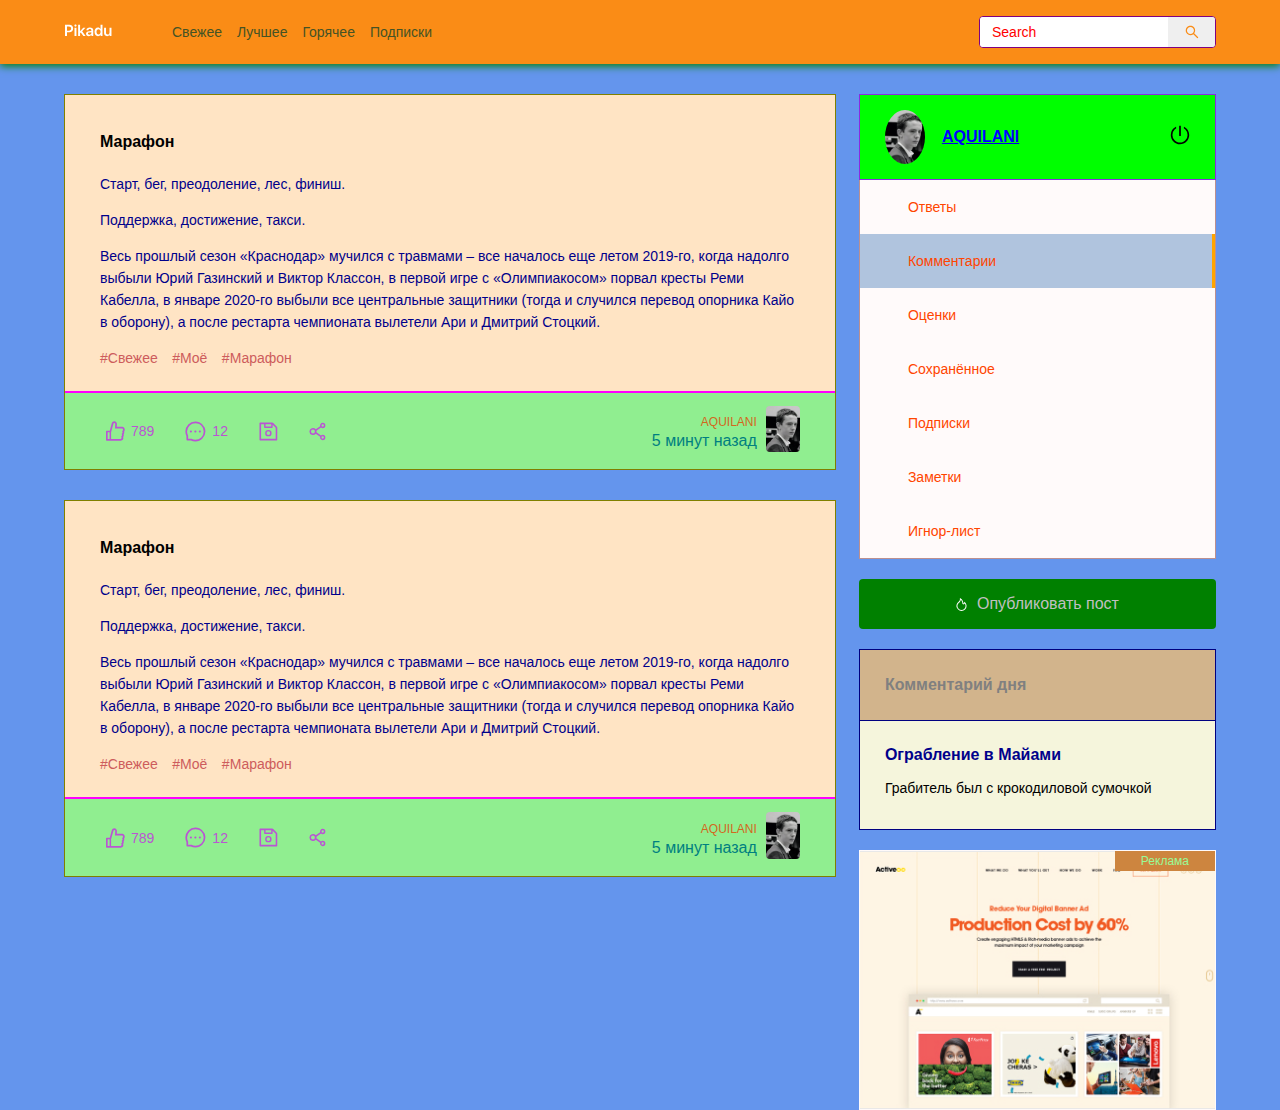
<file: index.html>
<!DOCTYPE html>
<html lang="ru">
<head>
    <meta charset="UTF-8">
    <meta name="viewport" content="width=device-width, initial-scale=1.0">
    <title>Pikadu - Главная</title>
    <link rel="stylesheet" href="css/normalize.css">
    <link rel="stylesheet" href="css/style.css">
</head>
<body>
    <header class="header">
        <div class="headder-wrapper">
            <a href="/" class="header-logo"><img src="img/logo.svg" alt="Logo: Pikadu" class="header-logo-image"></a>
            <nav class="header-nav">
                <ul class="header-menu">
                    <li class="header-menu-item"><a href="#" class="header-menu-link">Свежее</a></li>
                    <li class="header-menu-item"><a href="#" class="header-menu-link">Лучшее</a></li>
                    <li class="header-menu-item"><a href="#" class="header-menu-link">Горячее</a></li>
                    <li class="header-menu-item"><a href="#" class="header-menu-link">Подписки</a></li>
                </ul>
            </nav>
            <div class="input-group search">
                <input type="search" class="search-input" placeholder="Search">
                <button class="search-button">
                    <img src="img/search.svg" alt="icon: search" class="search-icon">
                </button>
            </div>
            <!-- Кнопка для маленьких экранов -->
            <a href="" class="menu-toggle" id="menu-toggle">
                <span></span>
                <span></span>
                <span></span>
            </a>
        </div>
    </header>

    <div class="content">
        <main class="posts">
            <section class="post">
                <div class="post-body">
                    <h2 class="post-title">Марафон</h2>
                    <p class="post-text">Старт, бег, преодоление, лес, финиш.</p>
                    <p class="post-text">Поддержка, достижение, такси.</p>
                    <p class="post-text">Весь прошлый сезон «Краснодар» мучился с травмами – все началось еще летом 2019-го, когда надолго
                        выбыли Юрий Газинский
                        и Виктор Классон, в первой игре с «Олимпиакосом» порвал кресты Реми Кабелла, в январе 2020-го выбыли все центральные
                        защитники (тогда и случился перевод опорника Кайо в оборону), а после рестарта чемпионата вылетели Ари и Дмитрий
                        Стоцкий.</p>
                    <div class="tags">
                        <span class="tag">#Свежее</span>
                        <span class="tag">#Моё</span>
                        <span class="tag">#Марафон</span>
                    </div>
                </div>
                <div class="post-footer">
                    <div class="post-buttons">
                        <button class="post-button likes">
                            <svg width="19" height="20" class="icon icon-like">
                                <use xlink:href="img/icons.svg#Like"></use>
                            </svg>
                            <span class="likes-counter">789</span>
                        </button>
                        <button class="post-button comments">
                            <svg width="21" height="21" class="icon icon-comment">
                                <use xlink:href="img/icons.svg#Comment"></use>
                            </svg>
                            <span class="comments-counter">12</span>
                        </button>
                        <button class="post-button save">
                            <svg width="19" height="19" class="icon icon-save">
                                <use xlink:href="img/icons.svg#Save"></use>
                            </svg>
                        </button>
                        <button class="post-button _share">
                            <svg width="17" height="19" class="icon icon-_share">
                                <use xlink:href="img/icons.svg#Share"></use>
                            </svg>
                        </button>

                    </div>
                    <div class="post-author">
                        <div class="author-about">
                            <a href="" class="author-username">AQUILANI</a>
                            <span class="post-time">5 минут назад</span>
                        </div>
                        <a href="#" class="author-link"><img src="img/avatar.png" alt="avatar" class="author-avatar"></a>
                    </div>
                </div>
            </section>
            <section class="post">
                <div class="post-body">
                    <h2 class="post-title">Марафон</h2>
                    <p class="post-text">Старт, бег, преодоление, лес, финиш.</p>
                    <p class="post-text">Поддержка, достижение, такси.</p>
                    <p class="post-text">Весь прошлый сезон «Краснодар» мучился с травмами – все началось еще летом 2019-го, когда
                        надолго
                        выбыли Юрий Газинский
                        и Виктор Классон, в первой игре с «Олимпиакосом» порвал кресты Реми Кабелла, в январе 2020-го выбыли все
                        центральные
                        защитники (тогда и случился перевод опорника Кайо в оборону), а после рестарта чемпионата вылетели Ари и
                        Дмитрий
                        Стоцкий.</p>
                    <div class="tags">
                        <a href="#" class="tag">#Свежее</a>
                        <a href="#" class="tag">#Моё</a>
                        <a href="#" class="tag">#Марафон</a>
                    </div>
                </div>
                <div class="post-footer">
                    <div class="post-buttons">
                        <button class="post-button likes">
                            <svg width="19" height="20" class="icon icon-like">
                                <use xlink:href="img/icons.svg#Like"></use>
                            </svg>
                            <span class="likes-counter">789</span>
                        </button>
                        <button class="post-button comments">
                            <svg width="21" height="21" class="icon icon-comment">
                                <use xlink:href="img/icons.svg#Comment"></use>
                            </svg>
                            <span class="comments-counter">12</span>
                        </button>
                        <button class="post-button save">
                            <svg width="19" height="19" class="icon icon-save">
                                <use xlink:href="img/icons.svg#Save"></use>
                            </svg>
                        </button>
                        <button class="post-button _share">
                            <svg width="17" height="19" class="icon icon-_share">
                                <use xlink:href="img/icons.svg#Share"></use>
                            </svg>
                        </button>
            
                    </div>
                    <div class="post-author">
                        <div class="author-about">
                            <a href="" class="author-username">AQUILANI</a>
                            <span class="post-time">5 минут назад</span>
                        </div>
                        <a href="#" class="author-link"><img src="img/avatar.png" alt="avatar" class="author-avatar"></a>
                    </div>
                </div>
            </section>
        </main>

        <aside class="sidebar">
            <div class="user">
                <a href="#" class="user-info">
                    <img width="40" height="auto" src="img/avatar.png" alt="photo: user" class="user-avatar">
                    <span class="user-name">AQUILANI</span>
                </a>
                <a href="#" class="exit">
                    <svg class="icon icon-exit">
                        <use xlink:href="img/icons.svg#Exit"></use>
                    </svg>
                </a>
            </div>
            <nav class="sidebar-nav">
                <ul class="sidebar-menu">
                    <li class="sidebar-menu-item">
                        <a href="#" class="sidebar-menu-link">Ответы</a>
                    </li>
                    <li class="sidebar-menu-item">
                        <a href="#" class="sidebar-menu-link active">Комментарии</a>
                    </li>
                    <li class="sidebar-menu-item">
                        <a href="#" class="sidebar-menu-link">Оценки</a>
                    </li>
                    <li class="sidebar-menu-item">
                        <a href="#" class="sidebar-menu-link">Сохранённое</a>
                    </li>
                    <li class="sidebar-menu-item">
                        <a href="#" class="sidebar-menu-link">Подписки</a>
                    </li>
                    <li class="sidebar-menu-item">
                        <a href="#" class="sidebar-menu-link">Заметки</a>
                    </li>
                    <li class="sidebar-menu-item">
                        <a href="#" class="sidebar-menu-link">Игнор-лист</a>
                    </li>
                </ul>
            </nav>
            <a href="new-post.html" class="button button-new-post">
                <svg class="icon icon-fire">
                    <use xlink:href="img/icons.svg#Fire"></use>
                </svg>
                Опубликовать пост
            </a>
            <div class="card">
                <div class="card-header">
                    <h2 class="card-title">
                        Комментарий дня
                    </h2>
                </div>
                <div class="card-body">
                    <a href="#" class="card-body-title">
                        Ограбление в Майами
                    <a>
                    <p class="card-text">
                        Грабитель был с крокодиловой сумочкой
                    </p>
                </div>
            </div>
            <a href="#" class="promo"></a>
        </aside>
    </div>
    <script src="js/main.js"></script>
</body>
</html>
</file>
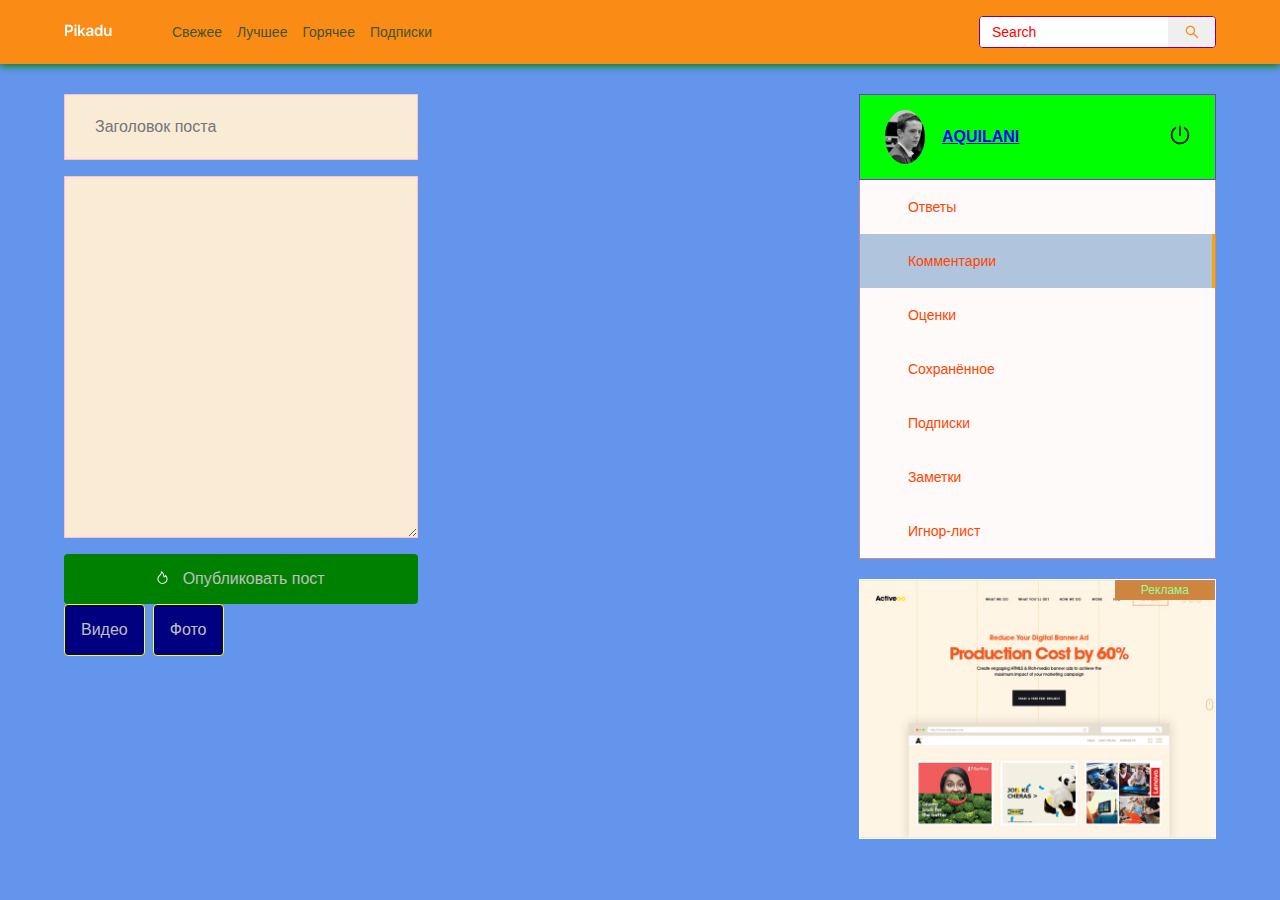
<file: new-post.html>
<!DOCTYPE html>
<html lang="ru">
<head>
    <meta charset="UTF-8">
    <meta name="viewport" content="width=device-width, initial-scale=1.0">
    <title>Pikadu - Новый пост</title>
    <link rel="stylesheet" href="css/normalize.css">
    <link rel="stylesheet" href="css/style.css">
</head>
<body>
    <header class="header">
        <div class="headder-wrapper">
            <a href="/" class="header-logo"><img src="img/logo.svg" alt="Logo: Pikadu" class="header-logo-image"></a>
            <nav class="header-nav">
                <ul class="header-menu">
                    <li class="header-menu-item"><a href="#" class="header-menu-link">Свежее</a></li>
                    <li class="header-menu-item"><a href="#" class="header-menu-link">Лучшее</a></li>
                    <li class="header-menu-item"><a href="#" class="header-menu-link">Горячее</a></li>
                    <li class="header-menu-item"><a href="#" class="header-menu-link">Подписки</a></li>
                </ul>
            </nav>
            <div class="input-group search">
                <input type="search" class="search-input" placeholder="Search">
                <button class="search-button">
                    <img src="img/search.svg" alt="icon: search" class="search-icon">
                </button>
            </div>
            <!-- Кнопка для маленьких экранов -->
            <a href="" class="menu-toggle" id="menu-toggle">
                <span></span>
                <span></span>
                <span></span>
            </a>
        </div>
    </header>

    <div class="content">
        <main class="posts">
            <form action="#" class="add-post">
                <input type="text" name="post-title" class="add-title" placeholder="Заголовок поста">
                <textarea name="post-text" id="text" class="add-text" placeholder="Текст поста">

                </textarea>
                <div class="add-buttons">
                    <button type="submit" class="button add-button">
                        <svg class="icon icon-fire">
                            <use xlink:href="img/icons.svg#Fire"></use>
                        </svg>
                        Опубликовать пост
                    </button>
                    <button class="button button-outline">Видео</button>
                    <button class="button button-outline">Фото</button>
                </div>
            </form>
        </main>

        <aside class="sidebar">
            <div class="user">
                <a href="#" class="user-info">
                    <img width="40" height="auto" src="img/avatar.png" alt="photo: user" class="user-avatar">
                    <span class="user-name">AQUILANI</span>
                </a>
                <a href="#" class="exit">
                    <svg class="icon icon-exit">
                        <use xlink:href="img/icons.svg#Exit"></use>
                    </svg>
                </a>
            </div>
            <nav class="sidebar-nav">
                <ul class="sidebar-menu">
                    <li class="sidebar-menu-item">
                        <a href="#" class="sidebar-menu-link">Ответы</a>
                    </li>
                    <li class="sidebar-menu-item">
                        <a href="#" class="sidebar-menu-link active">Комментарии</a>
                    </li>
                    <li class="sidebar-menu-item">
                        <a href="#" class="sidebar-menu-link">Оценки</a>
                    </li>
                    <li class="sidebar-menu-item">
                        <a href="#" class="sidebar-menu-link">Сохранённое</a>
                    </li>
                    <li class="sidebar-menu-item">
                        <a href="#" class="sidebar-menu-link">Подписки</a>
                    </li>
                    <li class="sidebar-menu-item">
                        <a href="#" class="sidebar-menu-link">Заметки</a>
                    </li>
                    <li class="sidebar-menu-item">
                        <a href="#" class="sidebar-menu-link">Игнор-лист</a>
                    </li>
                </ul>
            </nav>
            <a href="#" class="promo"></a>
        </aside>
    </div>
    <script src="js/main.js"></script>
</body>
</html>
</file>
<file: css/style.css>
body {
  background-color: cornflowerblue;
}

* {
  box-sizing: border-box;
}

body {
  font-family: sans-serif;
}

.header {
  background: #fa8c16;
  padding-top: 16px;
  padding-bottom: 16px;
  box-shadow: 0px 2px 8px green;
  margin-bottom: 30px;
}

.headder-wrapper {
  max-width: 1200px;
  width: 90%;
  margin: auto;

  /* Элементы будут в ряд, а не в столбик */
  display: flex;

  /* Равномерное распределение по области 
  (значок слева, поиск справа, навигация в середине) */
  justify-content: space-between;

  /* Выравнивание по вертикали */
  align-items: center;
}

.header-nav {
  margin-left: 60px;
  margin-right: auto;
}

.header-menu {
  /* Сделать меню в строчку, а не в столбик */
  display: flex;

  /* Убрать точки из списка */
  list-style: none;
  padding: 0;
  margin: 0;
}

.header-menu-link {
  text-decoration: none;
  color: rgb(68, 83, 37);

  /* Расстояние между навигацией */
  margin-right: 15px;
  font-size: 14px;
  line-height: 22px;
}

.input-group {
  max-width: 237px;
  width: 60%;
  height: 32px;
  position: relative;
  background: white;
  border-radius: 4px;
  overflow: hidden;
  border: 1px solid purple;
}

.search-input {
  height: 100%;
  width: 80%;
  border: none;
  font-size: 14px;
  line-height: 22px;
  padding-left: 12px;
}

.search-button {
  border: none;
  height: 100%;
  width: 20%;
  position: absolute;
  right: 0;
  top: 0;

  /* Пальчик вместо стрелочки при наведении */
  cursor: pointer;
  display: flex;
  align-items: center;
  justify-content: center;
}

.search-input::-moz-placeholder {
  color: red;
}
.search-input::-webkit-input-placeholder {
  color: red;
}
.search-input:-ms-input-placeholder {
  color: red;
}
.search-input::-ms-input-placeholder {
  color: red;
}
.search-input::placeholder {
  color: red;
}

.menu-toggle {
  display: none;
}

.content {
  max-width: 1200px;
  width: 90%;
  margin: auto;
  display: flex;
  align-items: flex-start;
  justify-content: space-between;
}

.posts {
  max-width: 67%;
}

.post {
  background: bisque;
  border: 1px solid olive;
  margin-bottom: 30px;
}

.post-body {
  padding-top: 35px;
  padding-left: 35px;
  padding-right: 35px;
  padding-bottom: 0;
}

.post-title {
  margin-top: 0;
  margin-bottom: 19px;
  font-weight: 600;
  font-size: 16px;
  line-height: 24px;
}

.post-text {
  color: darkblue;
  font-weight: normal;
  font-size: 14px;
  line-height: 22px;
}

.tags {
  margin-bottom: 22px;
}

.tag {
  color: indianred;
  font-size: 14px;
  line-height: 22px;
  margin-right: 10px;
  text-decoration: none;
}

.post-footer {
  border-top: 2px solid fuchsia;
  background: lightgreen;
  display: flex;
  justify-content: space-between;
  padding-left: 35px;
  padding-right: 35px;
  padding-top: 13px;
  padding-bottom: 13px;
}

.post-buttons {
  display: flex;
  align-items: center;
}

.post-button .icon {
  /* Цвет элементов */
  fill: mediumorchid;
}

.icon-like,
.icon-comment {
  margin-right: 6px;
}

.post-button {
  /* Иконки без заднего фона */
  background-color: transparent;
  /* Иконки без рамки */
  border: none;
  /* Цвет цифр */
  color: mediumorchid;
  display: flex;
  align-items: center;
  font-size: 14px;
  line-height: 22px;
  margin-right: 19px;
  cursor: pointer;
}

.post-author {
  display: flex;
  align-items: center;
  text-align: right;
}

.author-avatar {
  width: 34px;
  height: auto;
  margin-left: 9px;
  border-radius: 4px;
}

.author-username {
  /* Для вертикального расположения */
  display: block;
  color: chocolate;
  font-size: 12px;
  line-height: 20px;
  text-decoration: none;
}

.post-time {
  color: teal;
}

.sidebar {
  width: 31%;
}

.user {
  background-color: lime;
  border: 1px solid blueviolet;
  padding: 15px 25px;
  display: flex;
  align-items: center;
  justify-content: space-between;
}

.user-info {
  display: flex;
  align-items: center;
}

.user-avatar {
  border-radius: 50%;
  margin-right: 17px;
}

.user-name {
  font-style: normal;
  font-weight: 600;
  font-size: 16px;
  line-height: 24px;
  color: blue;
}

.icon-exit {
  width: 20px;
  height: 20px;
  fill: black;
}

.sidebar-nav {
  background-color: snow;
}

.sidebar-menu {
  margin: 0;
  border: 1px solid rosybrown;
  border-top: none;
  list-style-type: none;
  padding: 0;
}

.sidebar-menu-link {
  text-decoration: none;
  font-style: normal;
  font-weight: normal;
  font-size: 14px;
  line-height: 22px;
  color: orangered;
  padding: 16px 48px;
  /* Чтоб были вертикальные отступы */
  display: inline-block;
  width: 100%;
}

.sidebar-menu-link:hover {
  background-color: aqua;
}

.sidebar-menu-link.active {
  background-color: lightsteelblue;
  border-right: 3px solid orange;
}

.button {
  background: green;
  border-radius: 4px;
  border: none;
  text-decoration: none;
  color: silver;
  font-style: normal;
  font-weight: normal;
  font-size: 16px;
  line-height: 24px;
  padding: 13px;
  cursor: pointer;
}

.button-outline {
  background: navy;
  border: 1px solid yellow;
  box-sizing: 4px;
  padding-left: 16px;
  padding-right: 16px;
}

.button-new-post {
  display: flex;
  align-items: center;
  justify-content: center;
  width: 100%;
  margin-top: 20px;
}

.icon-fire {
  fill: white;
  width: 11px;
  height: 13px;
  margin-right: 10px;
}

.card {
  background: beige;
  border: 1px solid navy;
  margin-top: 20px;
}

.card-header {
  background: tan;
  border-bottom: 1px solid navy;
  padding: 23px 25px;
}

.card-title {
  margin: 0;
  font-style: normal;
  font-weight: 600;
  font-size: 16px;
  line-height: 24px;
  color: grey;
}

.card-body {
  padding: 22px 40px 20px 25px;
}

.card-body-title {
  text-decoration: none;
  margin: 0 0 10px;
  font-style: normal;
  font-weight: 600;
  font-size: 16px;
  line-height: 24px;
  color: darkblue;
}

.card-text {
  font-style: normal;
  font-weight: normal;
  font-size: 14px;
  line-height: 22px;
  margin: 10px 0;
}

.promo {
  display: block;
  background-color: oldlace;
  background-image: url("../img/Ads.jpg");
  background-repeat: no-repeat;
  background-position: center center;
  background-size: cover;
  width: 100%;
  height: 260px;
  border: 1px solid snow;
  margin-top: 20px;
  position: relative;
}

.promo::before {
  content: "Реклама";
  position: absolute;
  right: 0;
  top: 0;
  background: peru;
  padding-left: 26px;
  padding-right: 26px;
  font-size: 12px;
  line-height: 20px;
  text-align: center;
  color: palegreen;
}

.add-post {
  display: flex;
  flex-direction: column;
}

.add-title,
.add-text {
  background: antiquewhite;
  border: 1px solid pink;
  padding: 23px 30px;
  margin-bottom: 16px;
}

.add-text {
  min-height: 362px;
}

.add-button {
  width: 100%;
  max-width: 370px;
  margin-right: 2%;
}

.add-post .button-outline {
  margin-right: 1%;
}

@media (max-width: 800px) {
  .menu-toggle {
    display: flex;
    flex-direction: column;
    justify-content: space-between;
    width: 30px;
    height: 20px;
    margin-left: 12px;
  }
  .menu-toggle span {
    height: 2px;
    width: 100%;
    background-color: chartreuse;
  }
  .header {
    position: fixed;
    /* позиция, якобы, от пола (от экрана) */
    z-index: 100;
    left: 0;
    top: 0;
    right: 0;
    width: 100%;
  }
  .content {
    margin-top: 94px;
    margin-bottom: 60px;
  }
  .sidebar {
    position: fixed;
    z-index: 101;
    top: 64px;
    right: 0;
    bottom: 0;
    height: calc(100% - 59px);
    max-width: 320px;
    width: 100%;
    background-color: red;
    box-shadow: 1px 1px 10px black;
    padding: 30px;
    /* Скрыт по умолчанию справа на 100% */
    transform: translateX(100%);
    /* Время ожидания свойства transform */
    transition: transform 0.2s;
    /* Можно скроллить сайдбар */
    overflow-y: auto;
  }
  .sidebar.visible {
    transform: translateX(0);
  }
  .posts {
    max-width: 100%;
  }
  .header-nav {
    display: none;
  }
  .header-menu {
    width: 90%;
    margin: auto;
  }
}

/* Для футера постов аватарка не скомкывается с тегами */
/* А переносится на другую строку */
@media (max-width: 600px) {
  .post-footer {
    /* При уменьшении масштаба элементы поделятся на строки */
    flex-direction: column;
  }
  .author-about {
    margin-top: 15px;
  }
  .author-avatar {
    margin-left: 0;
    margin-right: 10px;
  }
  .author-about {
    /* Порядок элемента (аватар будет перед ником и временем) */
    order: 2;
    text-align: left;
  }
}
</file>
